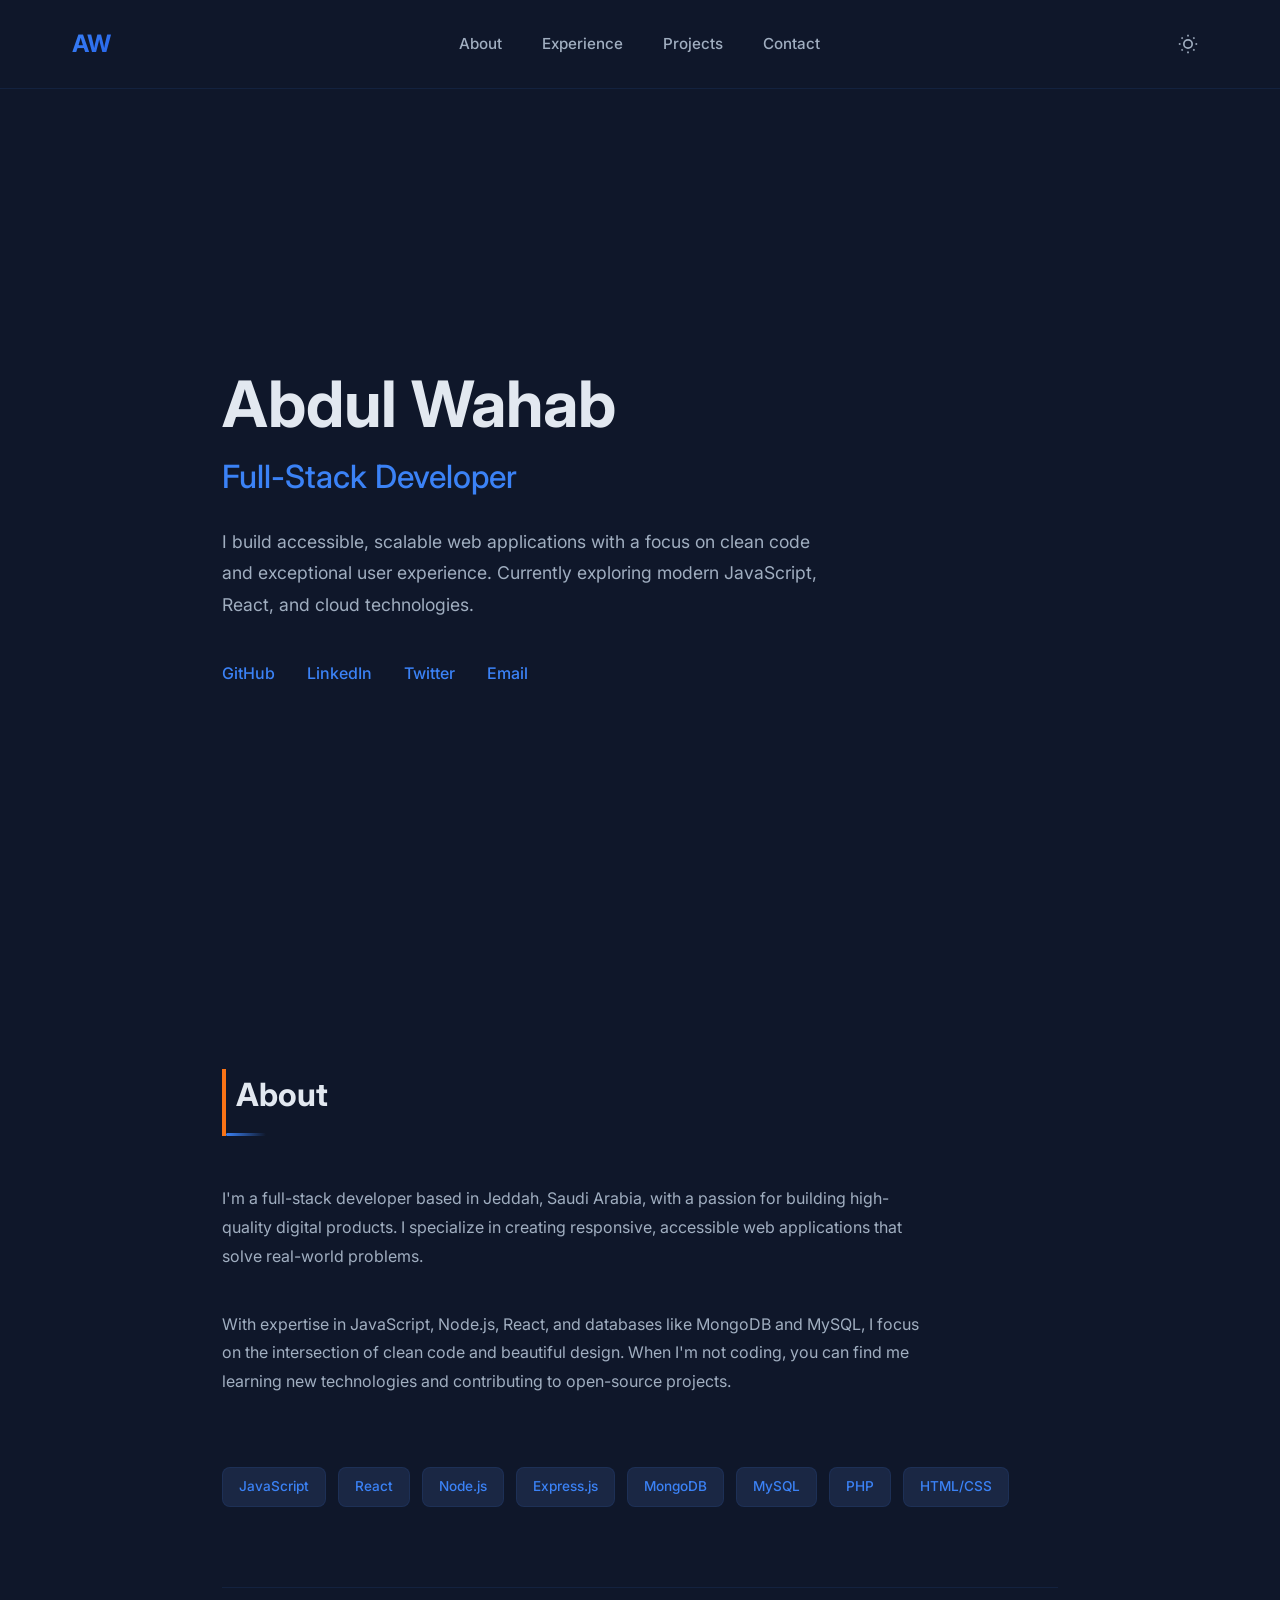
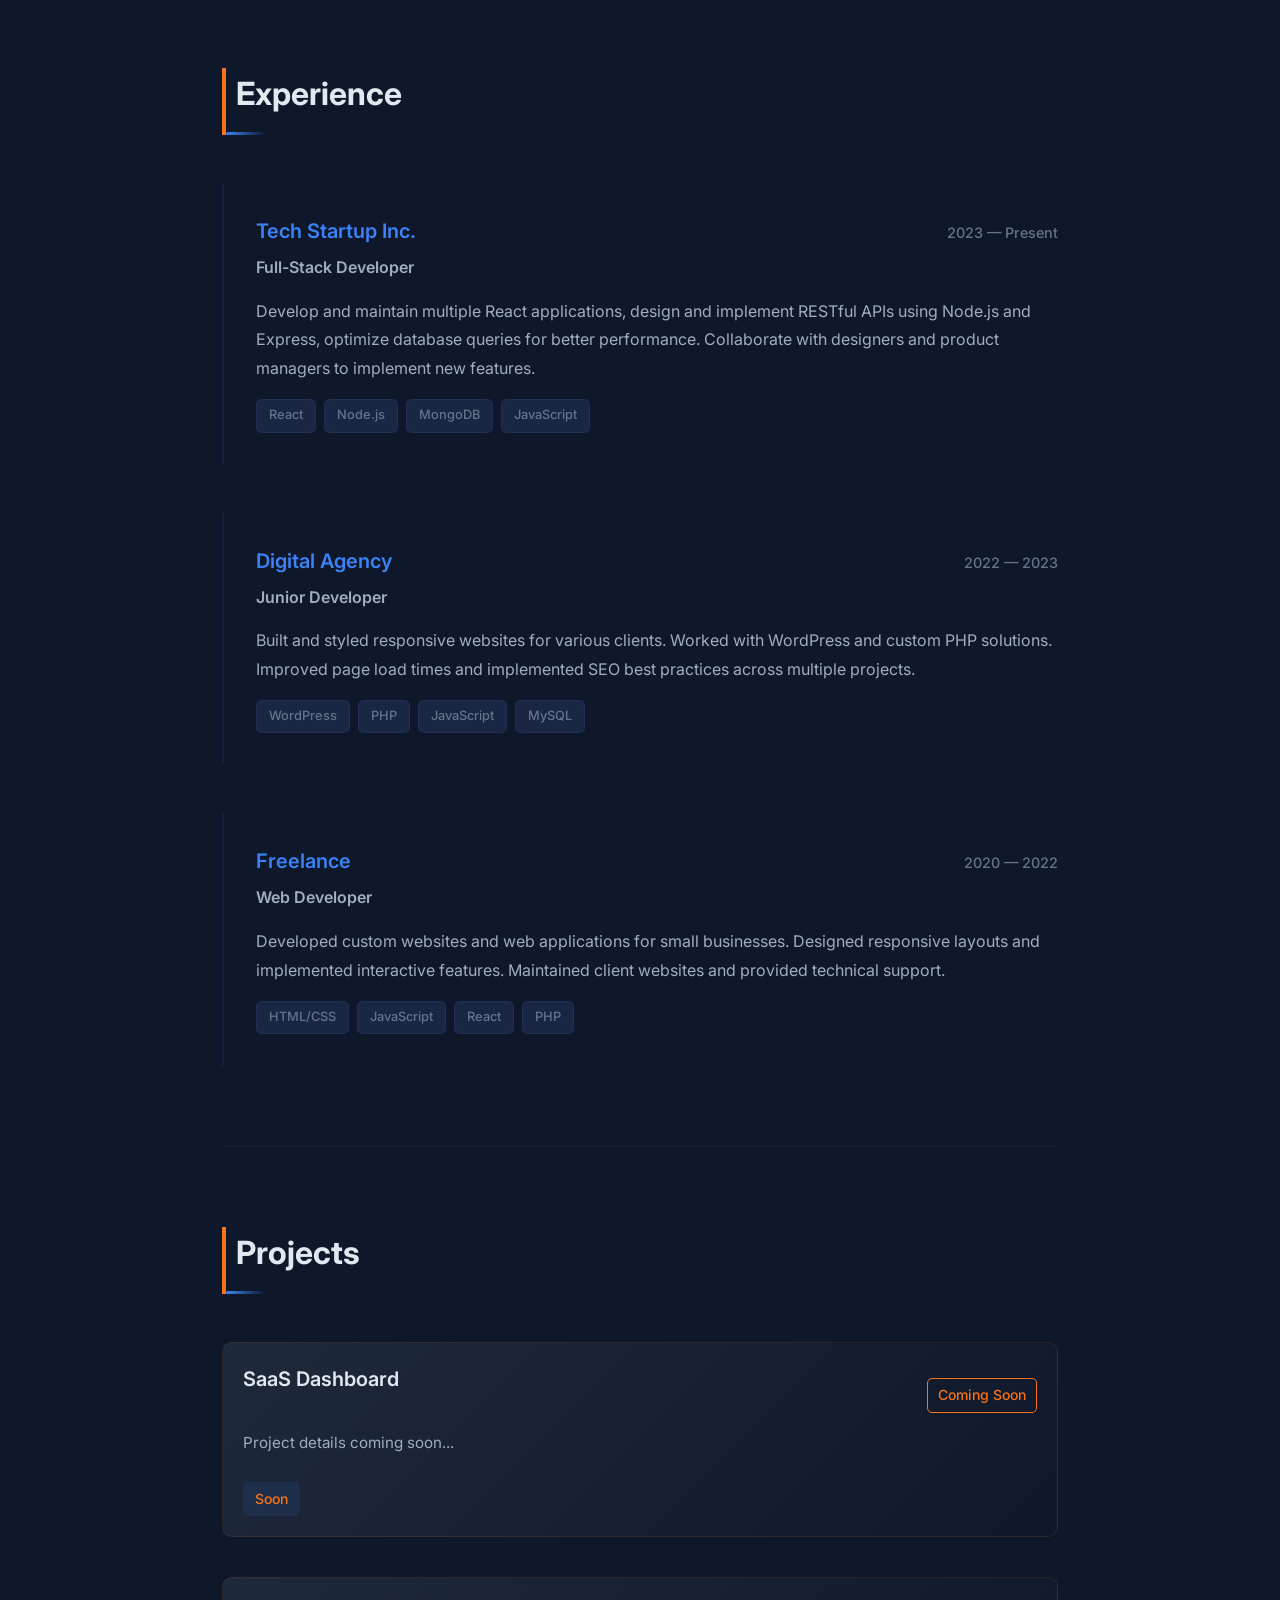
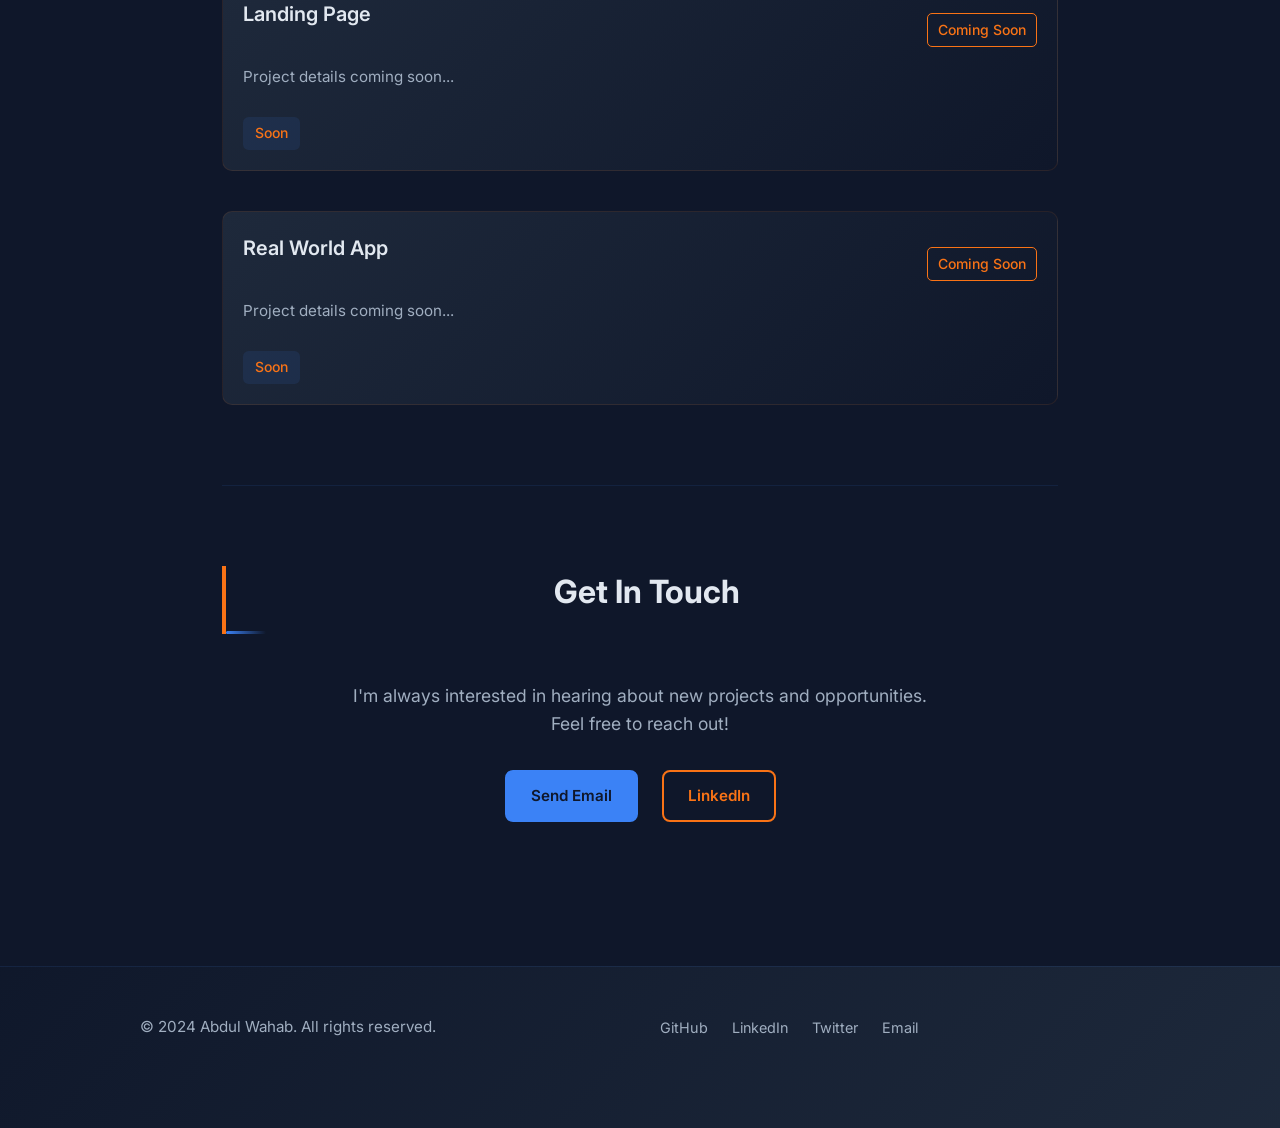
<file: index.html>
<!DOCTYPE html>
<html lang="en">

<head>
    <meta charset="UTF-8">
    <meta name="viewport" content="width=device-width, initial-scale=1.0">
    <title>Abdul Wahab | Full-Stack Developer</title>
    <link rel="stylesheet" href="style.css">
    <link href="https://fonts.googleapis.com/css2?family=Inter:wght@400;500;600;700&display=swap" rel="stylesheet">
</head>

<body>
    <!-- Navigation -->
    <header class="header">
        <nav class="navbar">
            <div class="nav-wrapper">
                <a href="#home" class="logo">AW</a>
                <ul class="nav-menu">
                    <li><a href="#about" class="nav-link">About</a></li>
                    <li><a href="#experience" class="nav-link">Experience</a></li>
                    <li><a href="#projects" class="nav-link">Projects</a></li>
                    <li><a href="#contact" class="nav-link">Contact</a></li>
                </ul>
                <button class="theme-toggle" id="themeToggle" title="Toggle dark/light mode">
                    <svg class="sun-icon" width="20" height="20" viewBox="0 0 24 24" fill="none" stroke="currentColor" stroke-width="2">
                        <circle cx="12" cy="12" r="5"></circle>
                        <line x1="12" y1="1" x2="12" y2="3"></line>
                        <line x1="12" y1="21" x2="12" y2="23"></line>
                        <line x1="4.22" y1="4.22" x2="5.64" y2="5.64"></line>
                        <line x1="18.36" y1="18.36" x2="19.78" y2="19.78"></line>
                        <line x1="1" y1="12" x2="3" y2="12"></line>
                        <line x1="21" y1="12" x2="23" y2="12"></line>
                        <line x1="4.22" y1="19.78" x2="5.64" y2="18.36"></line>
                        <line x1="18.36" y1="5.64" x2="19.78" y2="4.22"></line>
                    </svg>
                    <svg class="moon-icon" width="20" height="20" viewBox="0 0 24 24" fill="none" stroke="currentColor" stroke-width="2">
                        <path d="M21 12.79A9 9 0 1 1 11.21 3 7 7 0 0 0 21 12.79z"></path>
                    </svg>
                </button>
            </div>
        </nav>
    </header>

    <!-- Main Container -->
    <main class="container">
        <!-- Hero Section -->
        <section id="home" class="hero">
            <div class="hero-content">
                <h1 class="hero-title">Abdul Wahab</h1>
                <p class="hero-subtitle">Full-Stack Developer</p>
                <p class="hero-description">
                    I build accessible, scalable web applications with a focus on clean code and exceptional user experience. 
                    Currently exploring modern JavaScript, React, and cloud technologies.
                </p>
                <div class="hero-links">
                    <a href="https://github.com" class="social-link" target="_blank">GitHub</a>
                    <a href="https://linkedin.com" class="social-link" target="_blank">LinkedIn</a>
                    <a href="https://twitter.com" class="social-link" target="_blank">Twitter</a>
                    <a href="mailto:contact@example.com" class="social-link">Email</a>
                </div>
            </div>
        </section>

        <!-- About Section -->
        <section id="about" class="section about">
            <h2 class="section-title">About</h2>
            <div class="about-content">
                <p>
                    I'm a full-stack developer based in Jeddah, Saudi Arabia, with a passion for building high-quality digital products. 
                    I specialize in creating responsive, accessible web applications that solve real-world problems.
                </p>
                <p>
                    With expertise in JavaScript, Node.js, React, and databases like MongoDB and MySQL, I focus on the intersection 
                    of clean code and beautiful design. When I'm not coding, you can find me learning new technologies and contributing to open-source projects.
                </p>
                <div class="tech-stack">
                    <span class="tech-badge">JavaScript</span>
                    <span class="tech-badge">React</span>
                    <span class="tech-badge">Node.js</span>
                    <span class="tech-badge">Express.js</span>
                    <span class="tech-badge">MongoDB</span>
                    <span class="tech-badge">MySQL</span>
                    <span class="tech-badge">PHP</span>
                    <span class="tech-badge">HTML/CSS</span>
                </div>
            </div>
        </section>

        <!-- Experience Section -->
        <section id="experience" class="section experience">
            <h2 class="section-title">Experience</h2>
            <div class="experience-list">
                <div class="experience-item">
                    <div class="experience-header">
                        <h3 class="company">
                            <a href="#" target="_blank" class="company-link">Tech Startup Inc.</a>
                        </h3>
                        <span class="period">2023 — Present</span>
                    </div>
                    <p class="position">Full-Stack Developer</p>
                    <p class="description">
                        Develop and maintain multiple React applications, design and implement RESTful APIs using Node.js and Express, 
                        optimize database queries for better performance. Collaborate with designers and product managers to implement new features.
                    </p>
                    <div class="tech-used">
                        <span class="tag">React</span>
                        <span class="tag">Node.js</span>
                        <span class="tag">MongoDB</span>
                        <span class="tag">JavaScript</span>
                    </div>
                </div>

                <div class="experience-item">
                    <div class="experience-header">
                        <h3 class="company">
                            <a href="#" target="_blank" class="company-link">Digital Agency</a>
                        </h3>
                        <span class="period">2022 — 2023</span>
                    </div>
                    <p class="position">Junior Developer</p>
                    <p class="description">
                        Built and styled responsive websites for various clients. Worked with WordPress and custom PHP solutions. 
                        Improved page load times and implemented SEO best practices across multiple projects.
                    </p>
                    <div class="tech-used">
                        <span class="tag">WordPress</span>
                        <span class="tag">PHP</span>
                        <span class="tag">JavaScript</span>
                        <span class="tag">MySQL</span>
                    </div>
                </div>

                <div class="experience-item">
                    <div class="experience-header">
                        <h3 class="company">
                            <a href="#" target="_blank" class="company-link">Freelance</a>
                        </h3>
                        <span class="period">2020 — 2022</span>
                    </div>
                    <p class="position">Web Developer</p>
                    <p class="description">
                        Developed custom websites and web applications for small businesses. Designed responsive layouts and implemented 
                        interactive features. Maintained client websites and provided technical support.
                    </p>
                    <div class="tech-used">
                        <span class="tag">HTML/CSS</span>
                        <span class="tag">JavaScript</span>
                        <span class="tag">React</span>
                        <span class="tag">PHP</span>
                    </div>
                </div>
            </div>
        </section>

        <!-- Projects Section -->
        <section id="projects" class="section projects">
            <h2 class="section-title">Projects</h2>
            <div class="projects-list">
                <article class="project-card">
                    <div class="project-header">
                        <h3 class="project-title">SaaS Dashboard</h3>
                        <div class="project-links">
                            <a href="#" target="_blank" class="project-link">Coming Soon</a>
                        </div>
                    </div>
                    <p class="project-description">
                        Project details coming soon...
                    </p>
                    <div class="project-tech">
                        <span class="tech-tag">Soon</span>
                    </div>
                </article>

                <article class="project-card">
                    <div class="project-header">
                        <h3 class="project-title">Landing Page</h3>
                        <div class="project-links">
                            <a href="#" target="_blank" class="project-link">Coming Soon</a>
                        </div>
                    </div>
                    <p class="project-description">
                        Project details coming soon...
                    </p>
                    <div class="project-tech">
                        <span class="tech-tag">Soon</span>
                    </div>
                </article>

                <article class="project-card">
                    <div class="project-header">
                        <h3 class="project-title">Real World App</h3>
                        <div class="project-links">
                            <a href="#" target="_blank" class="project-link">Coming Soon</a>
                        </div>
                    </div>
                    <p class="project-description">
                        Project details coming soon...
                    </p>
                    <div class="project-tech">
                        <span class="tech-tag">Soon</span>
                    </div>
                </article>
            </div>
        </section>

        <!-- Contact Section -->
        <section id="contact" class="section contact">
            <h2 class="section-title">Get In Touch</h2>
            <p class="contact-description">
                I'm always interested in hearing about new projects and opportunities. Feel free to reach out!
            </p>
            <div class="contact-links">
                <a href="mailto:contact@example.com" class="btn btn-primary">Send Email</a>
                <a href="https://linkedin.com" target="_blank" class="btn btn-secondary">LinkedIn</a>
            </div>
        </section>
    </main>

    <!-- Footer -->
    <footer class="footer">
        <div class="footer-content">
            <p>&copy; 2024 Abdul Wahab. All rights reserved.</p>
            <div class="footer-links">
                <a href="https://github.com" target="_blank">GitHub</a>
                <a href="https://linkedin.com" target="_blank">LinkedIn</a>
                <a href="https://twitter.com" target="_blank">Twitter</a>
                <a href="mailto:contact@example.com">Email</a>
            </div>
        </div>
    </footer>

    <script src="script.js"></script>
</body>

</html>
</file>
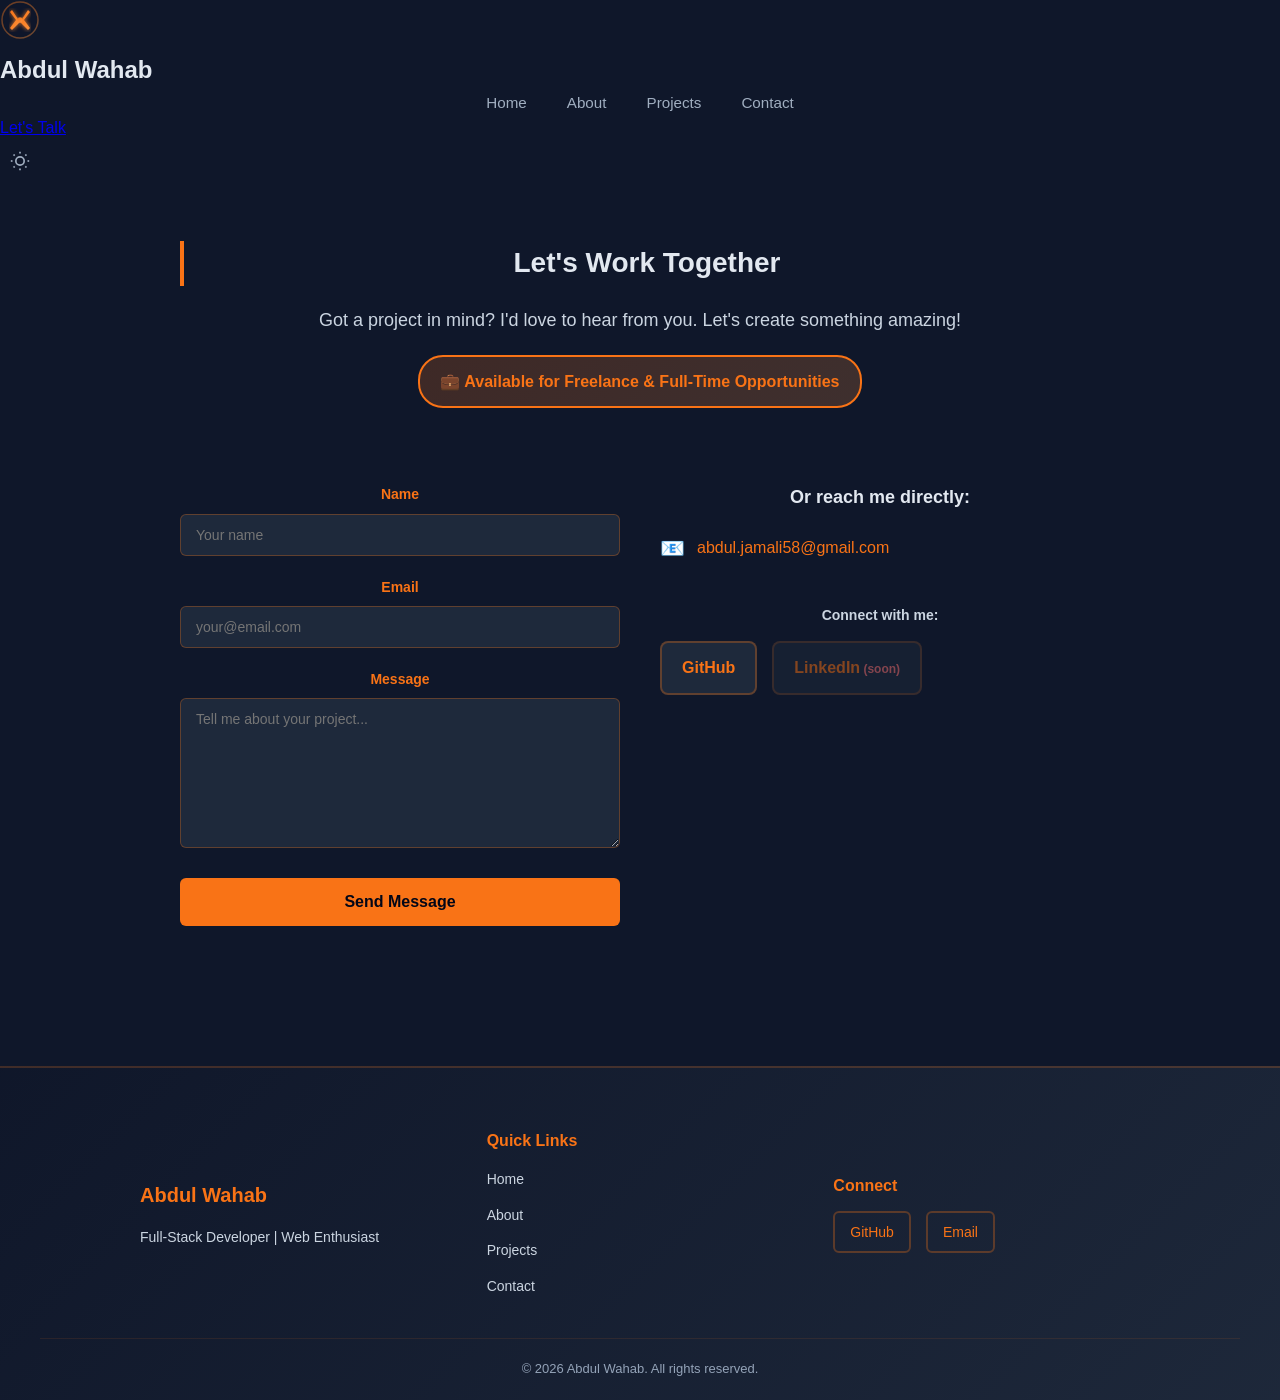
<file: contact.html>
<!DOCTYPE html>
<html lang="en">

<head>
    <meta charset="UTF-8">
    <meta name="viewport" content="width=device-width, initial-scale=1.0">
    <title>Contact - Abdul Wahab | Portfolio</title>
    <link rel="stylesheet" href="style.css">
</head>

<body>
    <nav>
        <div class="nav-brand">
            <div class="logo">
                <svg width="40" height="40" viewBox="0 0 40 40" fill="none" xmlns="http://www.w3.org/2000/svg">
                    <defs>
                        <linearGradient id="logoGradient" x1="0%" y1="0%" x2="100%" y2="100%">
                            <stop offset="0%" style="stop-color:#f97316;stop-opacity:1" />
                            <stop offset="100%" style="stop-color:#fb923c;stop-opacity:1" />
                        </linearGradient>
                        <filter id="glow">
                            <feGaussianBlur stdDeviation="2" result="coloredBlur"/>
                            <feMerge>
                                <feMergeNode in="coloredBlur"/>
                                <feMergeNode in="SourceGraphic"/>
                            </feMerge>
                        </filter>
                    </defs>
                    
                    <!-- Outer ring -->
                    <circle cx="20" cy="20" r="18" stroke="url(#logoGradient)" stroke-width="1.5" fill="none" opacity="0.4"/>
                    
                    <!-- Inner circle background -->
                    <circle cx="20" cy="20" r="16" fill="#0f172a" opacity="0.8"/>
                    
                    <!-- Code bracket design -->
                    <path d="M 12 10 L 10 12 L 16 20 L 10 28 L 12 30 L 20 22 Z" fill="url(#logoGradient)" filter="url(#glow)"/>
                    <path d="M 28 10 L 30 12 L 24 20 L 30 28 L 28 30 L 20 22 Z" fill="url(#logoGradient)" filter="url(#glow)"/>
                    
                    <!-- Center dot -->
                    <circle cx="20" cy="20" r="2.5" fill="url(#logoGradient)" filter="url(#glow)"/>
                </svg>
            </div>
            <div>
                <h1>Abdul Wahab</h1>
            </div>
        </div>
        <ul class="nav-menu">
            <li><a href="index.html" class="nav-link">Home</a></li>
            <li><a href="index.html#about" class="nav-link">About</a></li>
            <li><a href="index.html#projects" class="nav-link">Projects</a></li>
            <li><a href="contact.html" class="nav-link">Contact</a></li>
        </ul>
        <a href="contact.html" class="nav-cta">Let's Talk</a>
        <button class="theme-toggle" id="themeToggle" title="Toggle dark/light mode">
            <svg class="sun-icon" width="20" height="20" viewBox="0 0 24 24" fill="none" stroke="currentColor" stroke-width="2">
                <circle cx="12" cy="12" r="5"></circle>
                <line x1="12" y1="1" x2="12" y2="3"></line>
                <line x1="12" y1="21" x2="12" y2="23"></line>
                <line x1="4.22" y1="4.22" x2="5.64" y2="5.64"></line>
                <line x1="18.36" y1="18.36" x2="19.78" y2="19.78"></line>
                <line x1="1" y1="12" x2="3" y2="12"></line>
                <line x1="21" y1="12" x2="23" y2="12"></line>
                <line x1="4.22" y1="19.78" x2="5.64" y2="18.36"></line>
                <line x1="18.36" y1="5.64" x2="19.78" y2="4.22"></line>
            </svg>
            <svg class="moon-icon" width="20" height="20" viewBox="0 0 24 24" fill="none" stroke="currentColor" stroke-width="2">
                <path d="M21 12.79A9 9 0 1 1 11.21 3 7 7 0 0 0 21 12.79z"></path>
            </svg>
        </button>
    </nav>

    <section id="contact">
        <h2>Let's Work Together</h2>
        <p class="contact-intro">Got a project in mind? I'd love to hear from you. Let's create something amazing!</p>
        
        <div class="contact-badge">
            💼 Available for Freelance & Full-Time Opportunities
        </div>

        <div class="contact-container">
            <form class="contact-form" id="contactForm">
                <div class="form-group">
                    <label for="name">Name</label>
                    <input type="text" id="name" name="name" required placeholder="Your name">
                </div>

                <div class="form-group">
                    <label for="email">Email</label>
                    <input type="email" id="email" name="email" required placeholder="your@email.com">
                </div>

                <div class="form-group">
                    <label for="message">Message</label>
                    <textarea id="message" name="message" rows="5" required placeholder="Tell me about your project..."></textarea>
                </div>

                <button type="submit" class="submit-btn">Send Message</button>
            </form>

            <div class="contact-info">
                <h3>Or reach me directly:</h3>
                
                <div class="contact-details">
                    <p>
                        <span class="contact-icon">📧</span>
                        <a href="mailto:abdul.jamali58@gmail.com">abdul.jamali58@gmail.com</a>
                    </p>
                </div>

                <div class="social-links">
                    <h4>Connect with me:</h4>
                    <div class="social-buttons">
                        <a href="https://github.com/abduljamali58-lang" target="_blank" class="social-btn github" title="GitHub">
                            <span>GitHub</span>
                        </a>
                        <a href="#" class="social-btn linkedin" title="LinkedIn - Coming Soon">
                            <span>LinkedIn</span>
                        </a>
                    </div>
                </div>
            </div>
        </div>
    </section>

    <!-- Scroll to Top Button -->
    <button id="scrollToTop" class="scroll-to-top" title="Back to top">
        <svg width="24" height="24" viewBox="0 0 24 24" fill="none" stroke="currentColor" stroke-width="2">
            <polyline points="18 15 12 9 6 15"></polyline>
        </svg>
    </button>

    <!-- Footer -->
    <footer id="footer">
        <div class="footer-content">
            <div class="footer-section">
                <h3>Abdul Wahab</h3>
                <p>Full-Stack Developer | Web Enthusiast</p>
            </div>
            <div class="footer-section">
                <h4>Quick Links</h4>
                <ul>
                    <li><a href="index.html">Home</a></li>
                    <li><a href="index.html#about">About</a></li>
                    <li><a href="index.html#projects">Projects</a></li>
                    <li><a href="contact.html">Contact</a></li>
                </ul>
            </div>
            <div class="footer-section">
                <h4>Connect</h4>
                <div class="footer-social">
                    <a href="https://github.com/abduljamali58-lang" target="_blank" title="GitHub">GitHub</a>
                    <a href="mailto:abdul.jamali58@gmail.com" title="Email">Email</a>
                </div>
            </div>
        </div>
        <div class="footer-bottom">
            <p>&copy; 2026 Abdul Wahab. All rights reserved.</p>
        </div>
    </footer>

    <script src="script.js"></script>

</body>
</html>
</file>
<file: style.css>
/* CSS Variables for theming */
:root {
  --bg-primary: #0f172a;
  --bg-secondary: #1a2744;
  --text-primary: #e2e8f0;
  --text-secondary: #a0aec0;
  --text-tertiary: #64748b;
  --primary-color: #3b82f6;
  --primary-dark: #2563eb;
  --accent: #a1887f;
  --border-color: rgba(59, 130, 246, 0.1);
  --spacing-unit: 1rem;
}

body.light-mode {
  --bg-primary: #fafbff;
  --bg-secondary: #f5f7fa;
  --text-primary: #0f172a;
  --text-secondary: #475569;
  --text-tertiary: #94a3b8;
  --primary-color: #3b82f6;
  --primary-dark: #2563eb;
  --accent: #8b7355;
  --border-color: rgba(59, 130, 246, 0.15);
}

* {
  margin: 0;
  padding: 0;
  box-sizing: border-box;
}

html {
  scroll-behavior: smooth;
}

body {
  font-family: 'Inter', -apple-system, BlinkMacSystemFont, 'Segoe UI', sans-serif;
  background-color: var(--bg-primary);
  color: var(--text-primary);
  line-height: 1.6;
  transition: background-color 0.3s ease, color 0.3s ease;
  overflow-x: hidden;
}

/* ==================== HEADER & NAVIGATION ==================== */
.header {
  position: sticky;
  top: 0;
  z-index: 1000;
  background-color: var(--bg-primary);
  border-bottom: 1px solid var(--border-color);
  transition: all 0.3s ease;
}

.navbar {
  max-width: 1200px;
  margin: 0 auto;
  padding: 1.5rem 2rem;
}

.nav-wrapper {
  display: flex;
  justify-content: space-between;
  align-items: center;
  gap: 2rem;
}

.logo {
  font-size: 1.5rem;
  font-weight: 700;
  background: linear-gradient(135deg, var(--primary-color), var(--primary-dark));
  -webkit-background-clip: text;
  -webkit-text-fill-color: transparent;
  background-clip: text;
  text-decoration: none;
  transition: opacity 0.3s ease;
  cursor: pointer;
}

.logo:hover {
  opacity: 0.8;
}

.nav-menu {
  display: flex;
  list-style: none;
  gap: 2.5rem;
  flex: 1;
  justify-content: center;
}

.nav-link {
  color: var(--text-secondary);
  text-decoration: none;
  font-size: 0.95rem;
  font-weight: 500;
  transition: color 0.3s ease, border-bottom 0.3s ease;
  border-bottom: 2px solid transparent;
  padding-bottom: 0.25rem;
}

.nav-link:hover,
.nav-link.active {
  color: var(--primary-color);
  border-bottom-color: var(--primary-color);
}

.theme-toggle {
  background: none;
  border: none;
  cursor: pointer;
  color: var(--text-secondary);
  display: flex;
  align-items: center;
  justify-content: center;
  padding: 0.5rem;
  border-radius: 0.5rem;
  transition: all 0.3s ease;
  width: 2.5rem;
  height: 2.5rem;
}

.theme-toggle:hover {
  background-color: var(--bg-secondary);
  color: var(--primary-color);
}

.moon-icon {
  display: none;
}

body.light-mode .sun-icon {
  display: none;
}

body.light-mode .moon-icon {
  display: block;
}

/* ==================== MAIN CONTAINER ==================== */
.container {
  max-width: 900px;
  margin: 0 auto;
  padding: 0 2rem;
}

/* ==================== HERO SECTION ==================== */
.hero {
  padding: 80px 0 100px;
  min-height: 100vh;
  display: flex;
  align-items: center;
}

.hero-content {
  width: 100%;
}

.hero-title {
  font-size: 4rem;
  font-weight: 700;
  line-height: 1.2;
  margin-bottom: 0.5rem;
  color: var(--text-primary);
}

.hero-subtitle {
  font-size: 2rem;
  font-weight: 500;
  color: var(--primary-color);
  margin-bottom: 1.5rem;
}

.hero-description {
  font-size: 1.1rem;
  color: var(--text-secondary);
  line-height: 1.8;
  margin-bottom: 2rem;
  max-width: 600px;
}

.hero-links {
  display: flex;
  gap: 2rem;
  flex-wrap: wrap;
  margin-top: 2.5rem;
}

.social-link {
  color: var(--primary-color);
  text-decoration: none;
  font-weight: 500;
  font-size: 1rem;
  transition: all 0.3s ease;
  position: relative;
  padding-bottom: 0.25rem;
  border-bottom: 2px solid transparent;
}

.social-link:hover {
  border-bottom-color: var(--primary-color);
  transform: translateX(4px);
}

/* ==================== SECTIONS ==================== */
.section {
  padding: 80px 0;
  border-bottom: 1px solid var(--border-color);
}

.section:last-of-type {
  border-bottom: none;
}

.section-title {
  font-size: 2rem;
  font-weight: 700;
  margin-bottom: 3rem;
  color: var(--text-primary);
  position: relative;
  padding-bottom: 1rem;
}

.section-title::before {
  content: '';
  position: absolute;
  left: 0;
  bottom: 0;
  width: 40px;
  height: 3px;
  background: linear-gradient(90deg, var(--primary-color), transparent);
  border-radius: 2px;
}

/* ==================== ABOUT SECTION ==================== */
.about-content {
  display: grid;
  gap: 1.5rem;
}

.about-content p {
  font-size: 1rem;
  line-height: 1.8;
  color: var(--text-secondary);
  margin-bottom: 1rem;
}

.tech-stack {
  display: flex;
  flex-wrap: wrap;
  gap: 0.75rem;
  margin-top: 2rem;
}

.tech-badge {
  background-color: var(--bg-secondary);
  color: var(--primary-color);
  padding: 0.5rem 1rem;
  border-radius: 0.5rem;
  font-size: 0.85rem;
  font-weight: 500;
  border: 1px solid var(--border-color);
  transition: all 0.3s ease;
}

.tech-badge:hover {
  background-color: var(--primary-color);
  color: var(--bg-primary);
  border-color: var(--primary-color);
}

/* ==================== EXPERIENCE SECTION ==================== */
.experience-list {
  display: grid;
  gap: 3rem;
}

.experience-item {
  padding: 2rem 0;
  border-left: 2px solid var(--border-color);
  padding-left: 2rem;
  transition: all 0.3s ease;
}

.experience-item:hover {
  border-left-color: var(--primary-color);
}

.experience-header {
  display: flex;
  justify-content: space-between;
  align-items: baseline;
  margin-bottom: 0.5rem;
  flex-wrap: wrap;
  gap: 1rem;
}

.company {
  font-size: 1.25rem;
  font-weight: 600;
  color: var(--text-primary);
  margin: 0;
}

.company-link {
  color: var(--primary-color);
  text-decoration: none;
  transition: opacity 0.3s ease;
}

.company-link:hover {
  opacity: 0.8;
  text-decoration: underline;
}

.period {
  color: var(--text-tertiary);
  font-size: 0.9rem;
  font-weight: 500;
  white-space: nowrap;
}

.position {
  color: var(--text-secondary);
  font-size: 1rem;
  font-weight: 600;
  margin: 0.5rem 0;
}

.description {
  color: var(--text-secondary);
  line-height: 1.8;
  margin: 1rem 0;
}

.tech-used {
  display: flex;
  flex-wrap: wrap;
  gap: 0.5rem;
  margin-top: 1rem;
}

.tag {
  background-color: var(--bg-secondary);
  color: var(--text-tertiary);
  padding: 0.35rem 0.75rem;
  border-radius: 0.35rem;
  font-size: 0.8rem;
  font-weight: 500;
  border: 1px solid var(--border-color);
}

/* ==================== PROJECTS SECTION ==================== */
.projects-list {
  display: grid;
  gap: 2.5rem;
}

.project-card {
  padding: 2rem;
  background-color: var(--bg-secondary);
  border: 1px solid var(--border-color);
  border-radius: 0.5rem;
  transition: all 0.3s ease;
}

.project-card:hover {
  border-color: var(--primary-color);
  box-shadow: 0 8px 24px rgba(59, 130, 246, 0.1);
  transform: translateY(-4px);
}

.project-header {
  display: flex;
  justify-content: space-between;
  align-items: flex-start;
  margin-bottom: 1rem;
  gap: 1rem;
  flex-wrap: wrap;
}

.project-title {
  font-size: 1.25rem;
  font-weight: 600;
  color: var(--text-primary);
  margin: 0;
}

.project-links {
  display: flex;
  gap: 1rem;
  flex-wrap: wrap;
}

.project-link {
  color: var(--primary-color);
  text-decoration: none;
  font-size: 0.9rem;
  font-weight: 500;
  transition: all 0.3s ease;
  padding: 0.25rem 0.75rem;
  border: 1px solid var(--border-color);
  border-radius: 0.35rem;
}

.project-link:hover {
  background-color: var(--primary-color);
  color: var(--bg-primary);
  border-color: var(--primary-color);
}

.project-description {
  color: var(--text-secondary);
  line-height: 1.8;
  margin: 1rem 0;
  font-size: 0.95rem;
}

.project-tech {
  display: flex;
  flex-wrap: wrap;
  gap: 0.5rem;
  margin-top: 1rem;
}

.tech-tag {
  background-color: rgba(59, 130, 246, 0.1);
  color: var(--primary-color);
  padding: 0.35rem 0.75rem;
  border-radius: 0.35rem;
  font-size: 0.8rem;
  font-weight: 500;
}

/* ==================== CONTACT SECTION ==================== */
.contact {
  text-align: center;
}

.contact-description {
  font-size: 1.1rem;
  color: var(--text-secondary);
  margin-bottom: 2rem;
  max-width: 600px;
  margin-left: auto;
  margin-right: auto;
}

.contact-links {
  display: flex;
  gap: 1.5rem;
  justify-content: center;
  flex-wrap: wrap;
}

.btn {
  padding: 0.75rem 1.5rem;
  border-radius: 0.5rem;
  text-decoration: none;
  font-weight: 600;
  font-size: 0.95rem;
  transition: all 0.3s ease;
  border: 2px solid transparent;
  cursor: pointer;
  display: inline-block;
}

.btn-primary {
  background-color: var(--primary-color);
  color: var(--bg-primary);
  border-color: var(--primary-color);
}

.btn-primary:hover {
  background-color: var(--primary-dark);
  border-color: var(--primary-dark);
  transform: translateY(-2px);
  box-shadow: 0 4px 12px rgba(59, 130, 246, 0.3);
}

.btn-secondary {
  color: var(--primary-color);
  border-color: var(--primary-color);
  background-color: transparent;
}

.btn-secondary:hover {
  background-color: var(--primary-color);
  color: var(--bg-primary);
}

/* ==================== FOOTER ==================== */
.footer {
  background-color: var(--bg-secondary);
  border-top: 1px solid var(--border-color);
  padding: 3rem 2rem;
  margin-top: 4rem;
}

.footer-content {
  max-width: 900px;
  margin: 0 auto;
  display: flex;
  justify-content: space-between;
  align-items: center;
  flex-wrap: wrap;
  gap: 2rem;
}

.footer-content p {
  color: var(--text-secondary);
  font-size: 0.95rem;
}

.footer-links {
  display: flex;
  gap: 1.5rem;
}

.footer-links a {
  color: var(--text-secondary);
  text-decoration: none;
  font-size: 0.9rem;
  transition: color 0.3s ease;
}

.footer-links a:hover {
  color: var(--primary-color);
}

/* ==================== RESPONSIVE DESIGN ==================== */
@media (max-width: 768px) {
  .nav-menu {
    gap: 1.5rem;
    font-size: 0.9rem;
  }

  .hero-title {
    font-size: 2.5rem;
  }

  .hero-subtitle {
    font-size: 1.5rem;
  }

  .hero-description {
    font-size: 1rem;
  }

  .hero-links {
    gap: 1rem;
  }

  .section-title {
    font-size: 1.5rem;
  }

  .experience-header {
    flex-direction: column;
    align-items: flex-start;
  }

  .period {
    order: -1;
  }

  .project-header {
    flex-direction: column;
  }

  .contact-links {
    flex-direction: column;
    gap: 1rem;
  }

  .btn {
    width: 100%;
    text-align: center;
  }

  .footer-content {
    flex-direction: column;
    text-align: center;
  }
}

@media (max-width: 480px) {
  .nav-wrapper {
    flex-wrap: wrap;
    gap: 1rem;
  }

  .nav-menu {
    order: 3;
    width: 100%;
    justify-content: flex-start;
  }

  .hero {
    padding: 40px 0 60px;
  }

  .hero-title {
    font-size: 2rem;
  }

  .hero-subtitle {
    font-size: 1.25rem;
  }

  .section {
    padding: 40px 0;
  }

  .container {
    padding: 0 1rem;
  }
}

/* No old styles needed - all styling handled by new CSS above */

.btn-primary:hover {
  transform: translateY(-4px);
  box-shadow: 0 12px 30px rgba(249, 115, 22, 0.4);
}

.btn-secondary {
  background-color: transparent;
  color: #f97316;
  border: 2px solid #f97316;
}

.btn-secondary:hover {
  background-color: #f97316;
  color: #020617;
  transform: translateY(-4px);
  box-shadow: 0 8px 20px rgba(249, 115, 22, 0.3);
}

.scroll-indicator {
  position: absolute;
  bottom: 30px;
  left: 50%;
  transform: translateX(-50%);
  display: flex;
  flex-direction: column;
  justify-content: center;
  align-items: center;
  gap: 10px;
  animation: fadeInUp 0.8s ease 1.4s both;
  width: fit-content;
}

.scroll-indicator span {
  color: #94a3b8;
  font-size: 13px;
  font-weight: 600;
  letter-spacing: 1px;
}

.scroll-arrow {
  color: #f97316;
  animation: bounce 2s ease-in-out infinite;
}

@keyframes bounce {
  0%, 100% {
    transform: translateY(0);
  }
  50% {
    transform: translateY(8px);
  }
}
section {
  max-width: 1000px;
  margin: auto;
  padding: 60px 40px;
  transition: background-color 0.3s ease;
}

h2 {
  margin-bottom: 20px;
  font-size: 28px;
  border-left: 4px solid #f97316;
  padding-left: 10px;
}

#about ul {
  margin-top: 10px;
  list-style: square;
  padding-left: 20px;
}

.project {
  background-color: #1e293b;
  padding: 20px;
  margin-top: 15px;
  border-radius: 8px;
  transition: 0.3s;
}

.project:hover {
  transform: translateY(-5px);
}

.projects-container {
  display: grid;
  grid-template-columns: repeat(auto-fit, minmax(250px, 1fr));
  gap: 20px;
}

.project-card {
  background: linear-gradient(135deg, #1e293b, #0f172a);
  padding: 20px;
  border-radius: 10px;
  transition: all 0.3s ease;
  border: 1px solid rgba(249, 115, 22, 0.1);
  position: relative;
  overflow: hidden;
}

.project-card::before {
  content: "";
  position: absolute;
  top: -100%;
  left: 0;
  width: 100%;
  height: 100%;
  background: linear-gradient(180deg, rgba(249, 115, 22, 0.2), transparent);
  transition: top 0.3s ease;
}

.project-card:hover {
  transform: translateY(-8px);
  border-color: #f97316;
  box-shadow: 0 12px 30px rgba(249, 115, 22, 0.25);
}

.project-card:hover::before {
  top: 0;
}

.project-card h3 {
  margin-bottom: 10px;
}

.project-card span {
  display: block;
  margin-top: 10px;
  color: #f97316;
  font-size: 14px;
}

#contact {
  text-align: center;
}

/* About Section Styles */
.about-intro {
  margin-bottom: 40px;
  padding: 30px;
  background: linear-gradient(135deg, rgba(249, 115, 22, 0.1), rgba(249, 115, 22, 0.05));
  border-left: 4px solid #f97316;
  border-radius: 8px;
}

.about-tagline {
  font-size: 22px;
  font-weight: bold;
  color: #f97316;
  margin-bottom: 15px !important;
  line-height: 1.5;
}

.about-description {
  font-size: 16px;
  line-height: 1.7;
  color: #cbd5e1;
  margin: 0 !important;
}

.about-highlight {
  background-color: #1e293b;
  padding: 20px;
  border-radius: 8px;
  margin-bottom: 35px;
  border-left: 4px solid #fb923c;
  box-shadow: 0 4px 6px rgba(251, 146, 60, 0.1);
}

.about-highlight p {
  margin: 0;
  font-size: 16px;
  line-height: 1.7;
}

.skills-title {
  font-size: 20px;
  margin: 30px 0 20px 0;
  color: #e2e8f0;
}

.skills {
  display: grid;
  grid-template-columns: repeat(auto-fit, minmax(200px, 1fr));
  gap: 20px;
  margin-top: 20px;
}

.skill-box {
  background: linear-gradient(135deg, #1e293b, #0f172a);
  padding: 25px;
  border-radius: 12px;
  transition: all 0.3s ease;
  border: 1px solid rgba(249, 115, 22, 0.2);
  text-align: center;
  position: relative;
  overflow: hidden;
}

.skill-box::before {
  content: "";
  position: absolute;
  top: 0;
  left: -100%;
  width: 100%;
  height: 100%;
  background: linear-gradient(90deg, transparent, rgba(249, 115, 22, 0.2), transparent);
  transition: left 0.5s ease;
}

.skill-box:hover::before {
  left: 100%;
}

.skill-box:hover {
  transform: translateY(-8px);
  border-color: #f97316;
  box-shadow: 0 8px 20px rgba(249, 115, 22, 0.2);
}

.skill-icon {
  font-size: 40px;
  margin-bottom: 12px;
  display: inline-block;
}

.skill-box h4 {
  color: #f97316;
  margin-bottom: 10px;
  font-size: 18px;
}

.skill-box p {
  color: #cbd5e1;
  margin-bottom: 10px;
  font-size: 14px;
}

.skill-level {
  display: inline-block;
  background-color: rgba(249, 115, 22, 0.2);
  color: #f97316;
  padding: 5px 15px;
  border-radius: 20px;
  font-size: 12px;
  font-weight: bold;
  margin-top: 10px;
}

#about p {
  margin-bottom: 15px;
  max-width: 700px;
}

/* Personality & Interests Section */
.personality-section {
  margin-top: 60px;
  padding-top: 40px;
  border-top: 2px solid rgba(249, 115, 22, 0.2);
}

.personality-title {
  font-size: 18px;
  color: #f97316;
  margin-bottom: 25px;
  font-weight: 700;
  letter-spacing: 1px;
}

.interests-container {
  display: grid;
  grid-template-columns: repeat(auto-fit, minmax(180px, 1fr));
  gap: 15px;
}

.interest-badge {
  display: flex;
  align-items: center;
  gap: 12px;
  padding: 16px 18px;
  background: linear-gradient(135deg, rgba(249, 115, 22, 0.08), rgba(251, 146, 60, 0.05));
  border: 1px solid rgba(249, 115, 22, 0.2);
  border-radius: 10px;
  transition: all 0.3s ease;
  cursor: default;
}

.interest-badge:hover {
  background: linear-gradient(135deg, rgba(249, 115, 22, 0.15), rgba(251, 146, 60, 0.1));
  border-color: #f97316;
  transform: translateY(-3px);
  box-shadow: 0 8px 20px rgba(249, 115, 22, 0.2);
}

.interest-emoji {
  font-size: 24px;
  min-width: 24px;
}

.interest-badge span:last-child {
  color: #cbd5e1;
  font-weight: 500;
  font-size: 14px;
}

.project-links {
  margin-top: 15px;
  display: flex;
  gap: 10px;
}

.project-links a {
  text-decoration: none;
  font-size: 14px;
  color: #f97316;
  border: 1px solid #f97316;
  padding: 5px 10px;
  border-radius: 5px;
  transition: 0.3s;
}

.project-links a:hover {
  background-color: #f97316;
  color: #020617;
}

@media (max-width: 768px) {
  nav {
    flex-direction: row;
    justify-content: space-between;
    padding: 12px 20px;
  }

  .nav-brand {
    gap: 10px;
  }

  .logo {
    width: 40px;
    height: 40px;
  }

  .logo svg {
    width: 40px;
    height: 40px;
  }

  nav h1 {
    font-size: 16px;
  }

  .brand-subtitle {
    font-size: 10px;
  }

  .nav-menu {
    display: none;
  }

  .nav-cta {
    padding: 8px 16px;
    font-size: 12px;
  }

  .theme-toggle {
    width: 40px;
    height: 40px;
  }

  .theme-toggle svg {
    width: 18px;
    height: 18px;
  }
}

@media (max-width: 768px) {
  #hero {
    padding: 100px 20px 80px;
    min-height: auto;
  }

  .hero-title {
    font-size: 48px;
  }

  .hero-designation {
    font-size: 22px;
  }

  .hero-description {
    font-size: 15px;
  }

  .hero-tech-stack {
    gap: 8px;
  }

  .tech-badge {
    font-size: 12px;
    padding: 6px 12px;
  }

  .hero-buttons {
    flex-direction: column;
    gap: 15px;
  }

  .btn {
    width: 100%;
  }

  .scroll-indicator {
    display: none;
  }
}

/* Light Mode Overrides */
body.light-mode #hero {
  background: linear-gradient(135deg, rgba(250, 248, 246, 0.8), rgba(241, 237, 232, 0.6));
}

body.light-mode .skill-box,
body.light-mode .project-card {
  background: linear-gradient(135deg, #fef9f4, #f5f0ea);
  border: 1px solid rgba(249, 115, 22, 0.15);
}

body.light-mode .skill-box h4,
body.light-mode .project-card h3 {
  color: #f97316;
}

body.light-mode .about-intro {
  background: linear-gradient(135deg, rgba(249, 115, 22, 0.08), rgba(251, 146, 60, 0.05));
}

body.light-mode .about-highlight {
  background-color: #fef9f4;
  border-left-color: #f97316;
}

body.light-mode .interest-badge {
  background: linear-gradient(135deg, rgba(249, 115, 22, 0.1), rgba(251, 146, 60, 0.08));
  border-color: rgba(249, 115, 22, 0.3);
}

body.light-mode .interest-badge:hover {
  background: linear-gradient(135deg, rgba(249, 115, 22, 0.2), rgba(251, 146, 60, 0.15));
}

body.light-mode .contact-form input,
body.light-mode .contact-form textarea {
  background-color: #fef9f4;
  border-color: rgba(249, 115, 22, 0.25);
  color: #1a1a1a;
}

body.light-mode .contact-form input:focus,
body.light-mode .contact-form textarea:focus {
  background-color: rgba(249, 115, 22, 0.08);
  border-color: #f97316;
}

body.light-mode .submit-btn {
  background: linear-gradient(135deg, #f97316, #fb923c);
}

body.light-mode .btn-primary {
  background: linear-gradient(135deg, #d97706, #f97316);
  color: #ffffff;
  box-shadow: 0 8px 20px rgba(217, 119, 6, 0.4);
  font-weight: 700;
}

body.light-mode .btn-primary:hover {
  background: linear-gradient(135deg, #b45309, #d97706);
  box-shadow: 0 12px 30px rgba(217, 119, 6, 0.5);
}

body.light-mode .btn-secondary {
  background-color: #f97316;
  color: #ffffff;
  border: 2px solid #f97316;
  font-weight: 700;
}

body.light-mode .btn-secondary:hover {
  background-color: #d97706;
  color: #ffffff;
  border-color: #d97706;
}
body.light-mode .hero-description,
body.light-mode .tech-badge,
body.light-mode .skill-box p,
body.light-mode .project-card p,
body.light-mode .skill-box h4,
body.light-mode .project-card span,
body.light-mode .interest-badge span:last-child,
body.light-mode .contact-form label,
body.light-mode .about-highlight p {
  color: #334155 !important;
}

body.light-mode h2,
body.light-mode h3,
body.light-mode h4 {
  color: #1a1a1a !important;
}

body.light-mode .scroll-indicator span,
body.light-mode .hero-location,
body.light-mode .contact-intro,
body.light-mode .social-links h4 {
  color: #404040 !important;
}

body.light-mode .nav-link {
  color: #1a1a1a;
}

body.light-mode .nav-link:hover {
  color: #f97316;
}

body.light-mode a {
  color: #f97316;
}

@media (max-width: 768px) {
  section {
    padding: 40px 20px;
  }
}

/* Contact Section Styles */
.contact-intro {
  font-size: 18px;
  margin-bottom: 20px;
  color: #cbd5e1;
}

.contact-badge {
  display: inline-block;
  background: linear-gradient(135deg, rgba(249, 115, 22, 0.2), rgba(251, 146, 60, 0.2));
  border: 2px solid #f97316;
  color: #f97316;
  padding: 12px 20px;
  border-radius: 25px;
  font-weight: bold;
  margin-bottom: 35px;
}

.contact-container {
  display: grid;
  grid-template-columns: 1fr 1fr;
  gap: 40px;
  margin-top: 40px;
}

.contact-form {
  display: flex;
  flex-direction: column;
  gap: 20px;
}

.form-group {
  display: flex;
  flex-direction: column;
}

.form-group label {
  color: #f97316;
  margin-bottom: 8px;
  font-weight: bold;
  font-size: 14px;
}

.form-group input,
.form-group textarea {
  padding: 12px 15px;
  background-color: #1e293b;
  border: 1px solid rgba(249, 115, 22, 0.3);
  border-radius: 6px;
  color: #e2e8f0;
  font-family: Arial, sans-serif;
  font-size: 14px;
  transition: all 0.3s ease;
}

.form-group input:focus,
.form-group textarea:focus {
  outline: none;
  border-color: #f97316;
  background-color: rgba(249, 115, 22, 0.05);
  box-shadow: 0 0 10px rgba(249, 115, 22, 0.2);
}

.form-group textarea {
  resize: vertical;
  min-height: 150px;
}

.submit-btn {
  padding: 15px 30px;
  background-color: #f97316;
  color: #020617;
  border: none;
  border-radius: 6px;
  font-weight: bold;
  font-size: 16px;
  cursor: pointer;
  transition: all 0.3s ease;
  margin-top: 10px;
}

.submit-btn:hover {
  background-color: #0ea5e9;
  transform: translateY(-2px);
  box-shadow: 0 8px 15px rgba(249, 115, 22, 0.4);
}

.contact-info {
  display: flex;
  flex-direction: column;
  justify-content: flex-start;
}

.contact-info h3 {
  color: #e2e8f0;
  margin-bottom: 20px;
  font-size: 18px;
}

.contact-details {
  margin-bottom: 30px;
}

.contact-details p {
  display: flex;
  align-items: center;
  gap: 12px;
  margin-bottom: 10px;
}

.contact-icon {
  font-size: 20px;
}

.contact-details a {
  color: #f97316;
  text-decoration: none;
  transition: all 0.3s ease;
  font-weight: 500;
}

.contact-details a:hover {
  color: #fb923c;
  text-decoration: underline;
}

.social-links h4 {
  color: #cbd5e1;
  margin-bottom: 15px;
  font-size: 14px;
}

.social-buttons {
  display: flex;
  gap: 15px;
  flex-wrap: wrap;
}

.social-btn {
  display: inline-flex;
  align-items: center;
  justify-content: center;
  padding: 12px 20px;
  background-color: #1e293b;
  border: 2px solid rgba(249, 115, 22, 0.3);
  border-radius: 8px;
  color: #f97316;
  text-decoration: none;
  font-weight: bold;
  transition: all 0.3s ease;
  position: relative;
  overflow: hidden;
}

.social-btn::before {
  content: "";
  position: absolute;
  top: 0;
  left: -100%;
  width: 100%;
  height: 100%;
  background-color: rgba(249, 115, 22, 0.2);
  transition: left 0.3s ease;
  z-index: -1;
}

.social-btn:hover::before {
  left: 0;
}

.social-btn:hover {
  border-color: #f97316;
  color: #f97316;
  transform: translateY(-3px);
  box-shadow: 0 6px 15px rgba(249, 115, 22, 0.2);
}

.social-btn.linkedin {
  opacity: 0.5;
  cursor: not-allowed;
}

.social-btn.linkedin span::after {
  content: " (soon)";
  font-size: 12px;
  color: #f87171;
}

/* Light mode: GitHub button - dark gray */
body.light-mode .social-btn.github {
  background-color: #1f2937;
  border-color: rgba(31, 41, 55, 0.5);
  color: #f3f4f6;
}

body.light-mode .social-btn.github:hover {
  background-color: #111827;
  border-color: #1f2937;
  color: #f3f4f6;
  box-shadow: 0 6px 15px rgba(0, 0, 0, 0.2);
}

/* Light mode: LinkedIn button - blue */
body.light-mode .social-btn.linkedin {
  background-color: #0077b5;
  border-color: rgba(0, 119, 181, 0.5);
  color: #ffffff;
  opacity: 1;
}

body.light-mode .social-btn.linkedin:hover {
  background-color: #005a87;
  border-color: #0077b5;
  color: #ffffff;
  box-shadow: 0 6px 15px rgba(0, 119, 181, 0.3);
}

body.light-mode .social-btn.linkedin span::after {
  color: #fca5a5;
}

#contact {
  text-align: center;
}

#contact h2 {
  text-align: center;
}

/* Mobile responsive for contact section */
@media (max-width: 768px) {
  .contact-container {
    grid-template-columns: 1fr;
    gap: 30px;
  }

  .social-buttons {
    justify-content: center;
  }
}

/* Skill Progress Bars */
.skill-item {
  margin-top: 15px;
  margin-bottom: 12px;
}

.skill-name {
  display: flex;
  justify-content: space-between;
  align-items: center;
  margin-bottom: 6px;
  font-size: 13px;
  font-weight: 600;
  color: #cbd5e1;
}

.skill-bar {
  width: 100%;
  height: 8px;
  background-color: rgba(249, 115, 22, 0.1);
  border-radius: 4px;
  overflow: hidden;
  border: 1px solid rgba(249, 115, 22, 0.2);
}

.skill-progress {
  height: 100%;
  background: linear-gradient(90deg, #f97316, #fb923c);
  border-radius: 4px;
  transition: width 0.6s ease-out;
  box-shadow: 0 0 10px rgba(249, 115, 22, 0.4);
}

.skill-percentage {
  font-size: 12px;
  color: #f97316;
  font-weight: bold;
  margin-left: 8px;
}

body.light-mode .skill-name {
  color: #404040;
}

body.light-mode .skill-bar {
  background-color: rgba(249, 115, 22, 0.1);
  border-color: rgba(249, 115, 22, 0.25);
}

/* Scroll to Top Button */
.scroll-to-top {
  position: fixed;
  bottom: 30px;
  right: 30px;
  width: 50px;
  height: 50px;
  background: linear-gradient(135deg, #f97316, #fb923c);
  color: #fff;
  border: none;
  border-radius: 50%;
  cursor: pointer;
  display: none;
  align-items: center;
  justify-content: center;
  box-shadow: 0 4px 15px rgba(249, 115, 22, 0.4);
  z-index: 999;
  transition: all 0.3s ease;
}

.scroll-to-top.show {
  display: flex;
  animation: slideUp 0.3s ease;
}

@keyframes slideUp {
  from {
    opacity: 0;
    transform: translateY(20px);
  }
  to {
    opacity: 1;
    transform: translateY(0);
  }
}

.scroll-to-top:hover {
  transform: translateY(-5px);
  box-shadow: 0 6px 20px rgba(249, 115, 22, 0.5);
}

/* Footer */
footer {
  background: linear-gradient(135deg, rgba(15, 23, 42, 0.95), rgba(30, 41, 59, 0.95));
  color: #e2e8f0;
  padding: 60px 40px 20px;
  margin-top: 80px;
  border-top: 2px solid rgba(249, 115, 22, 0.2);
  transition: background 0.3s ease;
}

body.light-mode footer {
  background: linear-gradient(135deg, rgba(250, 248, 246, 0.95), rgba(237, 232, 227, 0.95));
  color: #1a1a1a;
  border-top-color: rgba(249, 115, 22, 0.15);
}

.footer-content {
  max-width: 1000px;
  margin: 0 auto;
  display: grid;
  grid-template-columns: repeat(auto-fit, minmax(250px, 1fr));
  gap: 40px;
  margin-bottom: 40px;
}

.footer-section h3 {
  color: #f97316;
  margin-bottom: 15px;
  font-size: 20px;
}

.footer-section h4 {
  color: #f97316;
  margin-bottom: 12px;
  font-size: 16px;
}

body.light-mode .footer-section h3,
body.light-mode .footer-section h4 {
  color: #d97706;
}

.footer-section p {
  color: #cbd5e1;
  font-size: 14px;
  line-height: 1.6;
}

body.light-mode .footer-section p {
  color: #404040;
}

.footer-section ul {
  list-style: none;
  display: flex;
  flex-direction: column;
  gap: 10px;
}

.footer-section a {
  color: #cbd5e1;
  text-decoration: none;
  font-size: 14px;
  transition: all 0.3s ease;
}

.footer-section a:hover {
  color: #f97316;
  padding-left: 5px;
}

body.light-mode .footer-section a {
  color: #404040;
}

body.light-mode .footer-section a:hover {
  color: #d97706;
}

.footer-social {
  display: flex;
  gap: 15px;
  flex-wrap: wrap;
}

.footer-social a {
  display: inline-block;
  padding: 8px 15px;
  border: 2px solid rgba(249, 115, 22, 0.3);
  border-radius: 6px;
  transition: all 0.3s ease;
  color: #f97316;
}

.footer-social a:hover {
  background-color: #f97316;
  color: #020617;
  border-color: #f97316;
  padding-left: 15px;
}

body.light-mode .footer-social a {
  border-color: rgba(217, 119, 6, 0.4);
  color: #d97706;
}

body.light-mode .footer-social a:hover {
  background-color: #d97706;
  color: #ffffff;
  border-color: #d97706;
}

.footer-bottom {
  text-align: center;
  padding-top: 20px;
  border-top: 1px solid rgba(249, 115, 22, 0.1);
  color: #94a3b8;
  font-size: 13px;
}

body.light-mode .footer-bottom {
  border-top-color: rgba(217, 119, 6, 0.1);
  color: #64748b;
}

/* Download CV Button */
.btn-secondary {
  background-color: transparent;
  color: #f97316;
  border: 2px solid #f97316;
}

.btn-secondary:nth-of-type(3) {
  border-color: rgba(249, 115, 22, 0.6);
  color: rgba(249, 115, 22, 0.9);
}

.btn-secondary:nth-of-type(3):hover {
  background-color: #f97316;
  color: #020617;
  border-color: #f97316;
}

/* Mobile Responsive */
@media (max-width: 768px) {
  .scroll-to-top {
    bottom: 20px;
    right: 20px;
    width: 45px;
    height: 45px;
  }

  footer {
    padding: 40px 20px 20px;
  }

  .footer-content {
    grid-template-columns: 1fr;
    gap: 30px;
    text-align: center;
  }

  .footer-section a:hover {
    padding-left: 0;
  }

  .footer-social {
    justify-content: center;
  }
}
</file>
